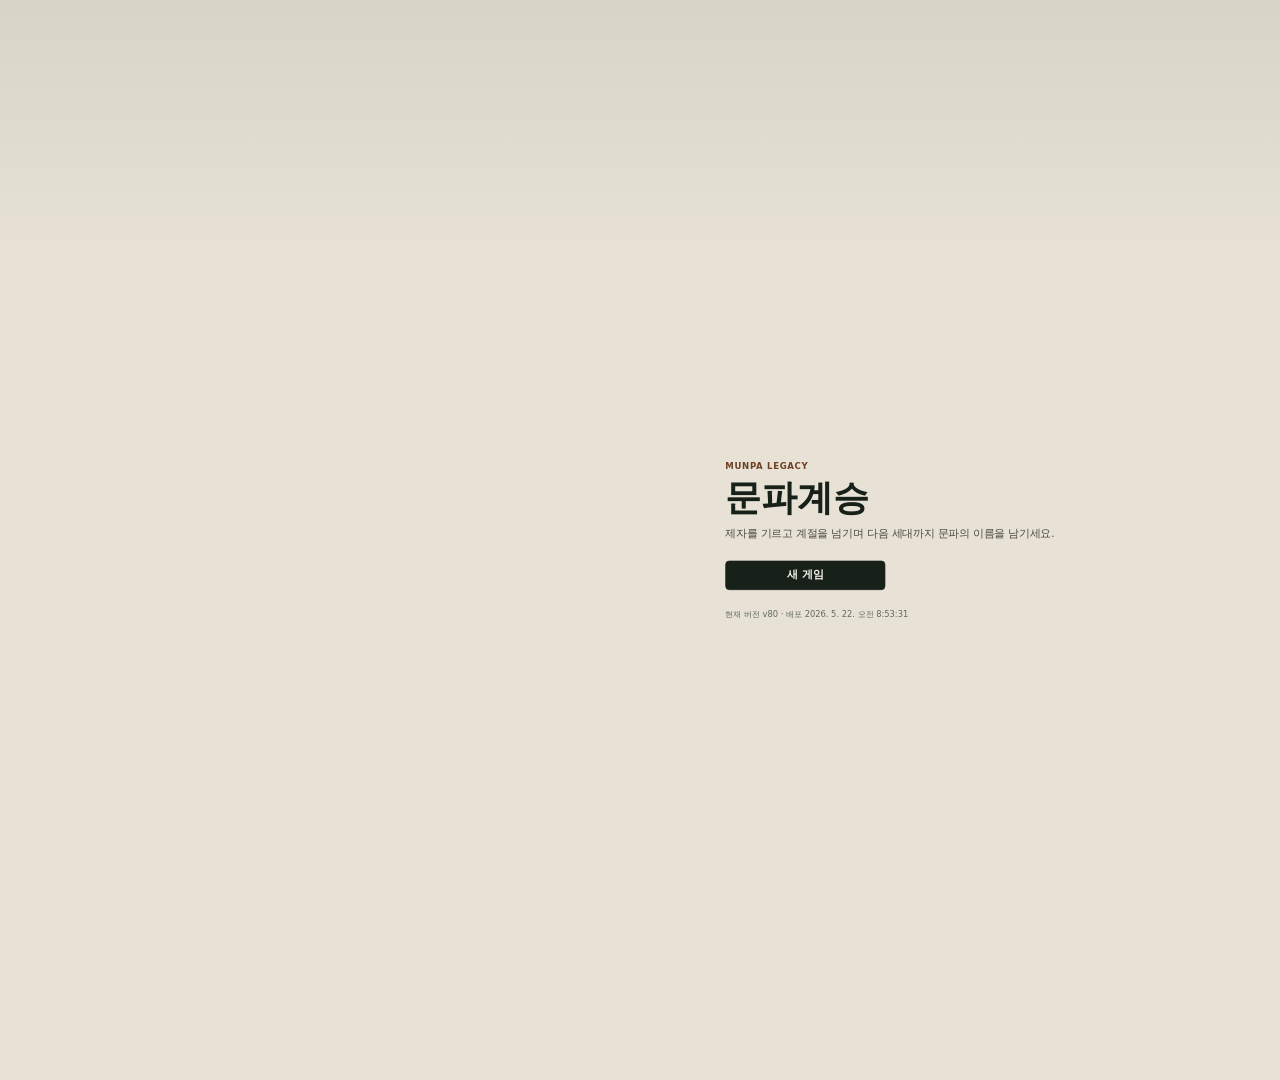
<file: index.html>
<!doctype html>
<html lang="ko">
  <head>
    <meta charset="utf-8">
    <meta name="viewport" content="width=device-width, initial-scale=1">
    <meta name="theme-color" content="#172019">
    <title>문파계승</title>
    <link rel="manifest" href="./manifest.webmanifest">
    <link rel="stylesheet" href="./styles.css">
  </head>
  <body>
    <main id="app" class="app-shell" aria-live="polite">
      <section id="welcomeView" class="welcome-view">
        <div class="welcome-copy">
          <p class="kicker">Munpa Legacy</p>
          <h1>문파계승</h1>
          <p>제자를 기르고 계절을 넘기며 다음 세대까지 문파의 이름을 남기세요.</p>
        </div>
        <div class="welcome-actions">
          <button id="continueGame" class="secondary-action" type="button" hidden>계속하기</button>
          <button id="viewRecords" class="secondary-action" type="button" hidden>기록 보기</button>
          <button id="newGame" class="primary-action" type="button">새 게임</button>
        </div>
        <p id="deploymentMeta" class="deployment-meta">-</p>
      </section>

      <section id="characterCreationView" class="character-creation-view" hidden>
        <header class="creation-header">
          <p class="kicker">캐릭터 생성</p>
          <h1>첫 무인을 만드세요</h1>
          <p class="creation-lead">개파와 문파 운영은 아직 잠겨 있습니다. 먼저 무공 싸움에서 살아남을 한 사람을 정합니다.</p>
        </header>

        <form id="characterForm" class="founder-form character-form">
          <fieldset class="portrait-picker">
            <legend>초상화</legend>
            <div id="characterPortraitOptions" class="portrait-options"></div>
          </fieldset>

          <label class="name-field" for="characterName">
            <span>이름</span>
            <div class="name-row">
              <input id="characterName" name="characterName" type="text" maxlength="12" autocomplete="off">
              <button id="randomCharacterName" class="icon-action" type="button" aria-label="이름 무작위" title="이름 무작위">
                <svg class="dice-icon" aria-hidden="true" viewBox="0 0 24 24">
                  <rect x="3" y="3" width="18" height="18" rx="4"></rect>
                  <circle cx="8" cy="8" r="1.6"></circle>
                  <circle cx="16" cy="8" r="1.6"></circle>
                  <circle cx="8" cy="16" r="1.6"></circle>
                  <circle cx="16" cy="16" r="1.6"></circle>
                  <circle cx="12" cy="12" r="1.6"></circle>
                </svg>
              </button>
            </div>
          </label>

          <fieldset class="weapon-picker">
            <legend>입문 무공</legend>
            <div id="weaponOptions" class="weapon-options"></div>
          </fieldset>

          <p class="creation-note">첫 목표는 토너먼트 우승입니다. 승리하면 개파 권한이 열리고, 이후 문파 운영 단계로 이어집니다.</p>
          <button class="primary-action" type="submit">수련 시작</button>
        </form>
      </section>

      <section id="founderView" class="founder-view" hidden>
        <header class="creation-header">
          <p class="kicker">개파조사</p>
          <h1>첫 문주를 정하세요</h1>
        </header>

        <form id="founderForm" class="founder-form">
          <fieldset class="portrait-picker">
            <legend>초상화</legend>
            <div id="portraitOptions" class="portrait-options"></div>
          </fieldset>

          <label class="name-field" for="sectNameInput">
            <span>문파 이름</span>
            <div class="name-row">
              <input id="sectNameInput" name="sectName" type="text" maxlength="12" autocomplete="off">
              <button id="randomSectName" class="icon-action" type="button" aria-label="문파 이름 무작위" title="문파 이름 무작위">
                <svg class="dice-icon" aria-hidden="true" viewBox="0 0 24 24">
                  <rect x="3" y="3" width="18" height="18" rx="4"></rect>
                  <circle cx="8" cy="8" r="1.6"></circle>
                  <circle cx="16" cy="8" r="1.6"></circle>
                  <circle cx="8" cy="16" r="1.6"></circle>
                  <circle cx="16" cy="16" r="1.6"></circle>
                  <circle cx="12" cy="12" r="1.6"></circle>
                </svg>
              </button>
            </div>
          </label>

          <label class="name-field" for="founderName">
            <span>개파조사 이름</span>
            <div class="name-row">
              <input id="founderName" name="founderName" type="text" maxlength="12" autocomplete="off">
              <button id="randomName" class="icon-action" type="button" aria-label="이름 무작위" title="이름 무작위">
                <svg class="dice-icon" aria-hidden="true" viewBox="0 0 24 24">
                  <rect x="3" y="3" width="18" height="18" rx="4"></rect>
                  <circle cx="8" cy="8" r="1.6"></circle>
                  <circle cx="16" cy="8" r="1.6"></circle>
                  <circle cx="8" cy="16" r="1.6"></circle>
                  <circle cx="16" cy="16" r="1.6"></circle>
                  <circle cx="12" cy="12" r="1.6"></circle>
                </svg>
              </button>
            </div>
          </label>

          <p class="creation-note">개파조사는 35세, 수명 120으로 시작합니다.</p>
          <button class="primary-action" type="submit">개파하기</button>
        </form>
      </section>

      <section id="gameView" class="game-view" hidden>
        <header class="fixed-status">
          <div class="sect-header">
            <div>
              <p id="sectContextLabel" class="kicker">현재 문파</p>
              <h1 id="sectName">-</h1>
            </div>
            <div class="header-actions">
              <p id="saveState" class="save-state">저장 확인 중</p>
              <button id="returnWelcome" class="secondary-action compact-action" type="button">처음으로</button>
            </div>
          </div>

          <div class="hud-row">
            <button id="founderCard" class="founder-card" type="button" aria-label="개파조사 상세 정보 열기">
              <div id="founderPortrait" class="portrait portrait-small"></div>
              <div>
                <div class="founder-label-row">
                  <p id="founderRoleKicker" class="kicker">개파조사</p>
                  <span id="founderRoleBadge" class="role-badge">장문인</span>
                </div>
                <h3 id="founderNameDisplay">-</h3>
                <p id="founderMeta">-</p>
              </div>
            </button>

            <article class="time-card" aria-label="현재 시간">
              <h3 id="seasonText">1년 봄</h3>
            </article>
          </div>
        </header>

        <div class="status-pane">
          <section class="scene-panel" aria-label="문파 상태">
            <div class="disciple-list" aria-label="제자 목록">
              <h3 id="memberListTitle">제자</h3>
              <p id="mainStatus" class="main-status">문파를 정비하는 중입니다</p>
              <div id="discipleList"></div>
            </div>
          </section>
        </div>

        <nav class="menu-bar" aria-label="게임 메뉴">
          <button id="openRecruitment" type="button">제자 모집</button>
          <button id="endTurn" type="button">턴 종료</button>
          <button id="openCheats" type="button" hidden>치트</button>
        </nav>
      </section>

      <section id="endingView" class="ending-view" hidden>
        <header class="ending-header">
          <p id="endingKicker" class="kicker">문파 멸망</p>
          <h1 id="endingTitle">-</h1>
          <p id="endingSummary">-</p>
        </header>

        <div id="endingStats" class="ending-stats"></div>

        <div class="ending-actions">
          <button id="endingReturnRecords" class="secondary-action" type="button">다른 기록 보기</button>
          <button id="endingReturnWelcome" class="primary-action" type="button">처음으로</button>
        </div>
      </section>

      <section id="recordsView" class="ending-view records-view" hidden>
        <header class="ending-header">
          <p class="kicker">플레이 기록</p>
          <h1>기록 보기</h1>
          <p>끝난 문파들의 기록을 훑어봅니다.</p>
        </header>

        <div id="recordsList" class="records-list"></div>

        <div class="ending-actions">
          <button id="clearRecords" class="danger-action" type="button">전체 삭제</button>
          <button id="recordsReturnWelcome" class="primary-action" type="button">처음으로</button>
        </div>
      </section>

      <div id="founderModal" class="modal-backdrop" hidden>
        <section class="modal-panel" role="dialog" aria-modal="true" aria-labelledby="founderModalTitle">
          <div class="panel-heading">
            <div>
              <p class="kicker">상세 정보</p>
              <h2 id="founderModalTitle">개파조사</h2>
            </div>
            <button id="closeFounderModal" class="secondary-action compact-action" type="button">닫기</button>
          </div>
          <div id="founderDetail" class="detail-grid"></div>
        </section>
      </div>

      <div id="recruitmentModal" class="modal-backdrop" hidden>
        <section id="recruitmentPanel" class="modal-panel recruitment-panel" role="dialog" aria-modal="true" aria-labelledby="recruitmentModalTitle">
          <div class="panel-heading">
            <div>
              <h2 id="recruitmentModalTitle">제자 모집</h2>
            </div>
          </div>

          <div id="candidateList" class="candidate-list"></div>

        </section>
      </div>

      <div id="cheatModal" class="modal-backdrop" hidden>
        <section class="modal-panel cheat-panel" role="dialog" aria-modal="true" aria-labelledby="cheatModalTitle">
          <div class="panel-heading">
            <div>
              <p class="kicker">개발 전용</p>
              <h2 id="cheatModalTitle">치트</h2>
            </div>
            <button id="closeCheats" class="secondary-action compact-action" type="button">닫기</button>
          </div>

          <div class="cheat-actions">
            <button data-cheat-action="age-to-lifespan" type="button">수명까지 노화</button>
            <button data-cheat-action="age-over-lifespan" type="button">수명 초과 1년</button>
            <button data-cheat-action="advance-year" type="button">1년 진행</button>
            <button data-cheat-action="advance-five-years" type="button">5년 진행</button>
            <button data-cheat-action="restore-health" type="button">건강 회복</button>
          </div>
        </section>
      </div>

      <aside id="cheatSidebar" class="cheat-sidebar" aria-label="치트" hidden>
        <div class="panel-heading">
          <div>
            <p class="kicker">개발 전용</p>
            <h2>치트</h2>
          </div>
        </div>
        <div id="cheatSummary" class="cheat-summary"></div>
        <div class="cheat-actions">
          <button data-cheat-action="age-to-lifespan" type="button">수명까지 노화</button>
          <button data-cheat-action="age-over-lifespan" type="button">수명 초과 1년</button>
          <button data-cheat-action="advance-year" type="button">1년 진행</button>
          <button data-cheat-action="advance-five-years" type="button">5년 진행</button>
          <button data-cheat-action="restore-health" type="button">건강 회복</button>
        </div>
      </aside>
    </main>

    <script type="module" src="./src/app.js"></script>
  </body>
</html>
</file>
<file: styles.css>
:root {
  --app-height: 100vh;
  --app-scale: 1;
  --desktop-stage-width: 1920px;
  --desktop-stage-height: 1080px;
  --color-page: #e7e2d5;
  --color-surface: #f8f5ed;
  --color-surface-raised: #ffffff;
  --color-panel: #efe8d8;
  --color-text: #172019;
  --color-text-muted: #5f675e;
  --color-text-soft: #4d4a42;
  --color-accent: #6d3f24;
  --color-border: #d3cbb8;
  --color-border-soft: rgba(23, 32, 25, 0.08);
  --color-action: #172019;
  --color-action-hover: #2d4336;
  --color-action-text: #f8f5ed;
  --color-focus: #172019;
  --color-page-glow: rgba(33, 45, 36, 0.08);
  color: var(--color-text);
  background: var(--color-page);
  font-family:
    Inter, ui-sans-serif, system-ui, -apple-system, BlinkMacSystemFont, "Segoe UI",
    sans-serif;
}

@media (prefers-color-scheme: dark) {
  :root {
    --color-page: #161812;
    --color-surface: #20251d;
    --color-surface-raised: #293024;
    --color-panel: #171d16;
    --color-text: #f0eadc;
    --color-text-muted: #aeb6a9;
    --color-text-soft: #d3cbb8;
    --color-accent: #e0ae73;
    --color-border: #4c5547;
    --color-border-soft: rgba(240, 234, 220, 0.12);
    --color-action: #e7dcc6;
    --color-action-hover: #f5ead5;
    --color-action-text: #172019;
    --color-focus: #f0eadc;
    --color-page-glow: rgba(240, 234, 220, 0.06);
  }
}

@supports (height: 100svh) {
  :root {
    --app-height: 100svh;
  }
}

@supports (height: 100dvh) {
  :root {
    --app-height: 100dvh;
  }
}

* {
  box-sizing: border-box;
}

html {
  height: var(--app-height);
  overflow-x: hidden;
  overflow-y: auto;
}

body {
  margin: 0;
  height: var(--app-height);
  overflow-x: hidden;
  overflow-y: auto;
  background:
    linear-gradient(180deg, var(--color-page-glow), transparent 260px),
    var(--color-page);
}

button {
  min-height: 44px;
  border: 1px solid var(--color-action);
  border-radius: 6px;
  padding: 0 16px;
  color: var(--color-action-text);
  background: var(--color-action);
  font: inherit;
  font-weight: 700;
  cursor: pointer;
  transition:
    background-color 120ms ease,
    border-color 120ms ease,
    color 120ms ease,
    transform 120ms ease;
}

button:hover {
  background: var(--color-action-hover);
}

button:active {
  transform: translateY(1px);
}

button:focus-visible,
input:focus-visible {
  outline: 3px solid color-mix(in srgb, var(--color-focus), transparent 72%);
  outline-offset: 2px;
}

.danger-action {
  border-color: #8a2f2f;
  color: #fff7f3;
  background: #8a2f2f;
}

.danger-action:hover {
  background: #a13a3a;
}

button:disabled {
  border-color: var(--color-border);
  color: var(--color-text-muted);
  background: color-mix(in srgb, var(--color-surface-raised), var(--color-border) 22%);
  cursor: not-allowed;
  opacity: 0.58;
}

button:disabled:hover {
  background: color-mix(in srgb, var(--color-surface-raised), var(--color-border) 22%);
}

[hidden] {
  display: none !important;
}

.app-shell {
  height: 100%;
  min-height: 0;
  overflow: hidden;
}

.welcome-view,
.character-creation-view,
.founder-view,
.game-view,
.ending-view {
  width: min(100%, 520px);
  height: 100%;
  min-height: 0;
  margin: 0 auto;
  overflow: hidden;
}

.welcome-view,
.character-creation-view,
.founder-view,
.ending-view {
  display: grid;
  align-content: center;
  gap: clamp(18px, 3vh, 28px);
  padding: clamp(18px, 4vh, 28px);
}

.character-creation-view,
.founder-view {
  align-content: start;
  background: var(--color-surface);
  overflow-y: auto;
}

.welcome-copy {
  display: grid;
  gap: 12px;
}

.kicker {
  margin: 0;
  color: var(--color-accent);
  font-size: 0.8rem;
  font-weight: 800;
  letter-spacing: 0.08em;
  text-transform: uppercase;
}

.welcome-copy h1,
.creation-header h1,
.sect-header h1 {
  margin: 0;
  font-size: clamp(2rem, 8vw, 3.4rem);
  line-height: 1.05;
  word-break: keep-all;
  text-wrap: balance;
}

.welcome-copy p:not(.kicker) {
  max-width: 32rem;
  margin: 0;
  color: var(--color-text-soft);
  font-size: 1rem;
  line-height: 1.7;
  word-break: keep-all;
  overflow-wrap: break-word;
  text-wrap: pretty;
}

.welcome-actions {
  display: flex;
  flex-wrap: wrap;
  gap: 10px;
}

.deployment-meta {
  margin: 0;
  color: var(--color-text-muted);
  font-size: 0.78rem;
  line-height: 1.4;
}

.primary-action,
.secondary-action {
  width: 100%;
  max-width: 240px;
}

.secondary-action {
  color: var(--color-text);
  background: var(--color-surface-raised);
}

.secondary-action:hover {
  background: var(--color-panel);
}

.creation-header {
  display: grid;
  gap: 6px;
  padding-top: clamp(0px, 2vh, 18px);
}

.creation-header h1 {
  font-size: clamp(1.9rem, 6vw, 2.55rem);
}

.creation-lead {
  max-width: 34rem;
  margin: 4px 0 0;
  color: var(--color-text-soft);
  font-size: 0.95rem;
  line-height: 1.6;
  word-break: keep-all;
  overflow-wrap: break-word;
  text-wrap: pretty;
}

.founder-form {
  display: grid;
  gap: clamp(14px, 2.4vh, 20px);
}

.portrait-picker {
  display: grid;
  gap: 12px;
  margin: 0;
  padding: 0;
  border: 0;
}

.portrait-picker legend,
.weapon-picker legend,
.name-field span {
  margin-bottom: 8px;
  color: var(--color-text);
  font-weight: 800;
}

.portrait-options {
  display: grid;
  grid-template-columns: repeat(2, minmax(0, 1fr));
  width: min(100%, 420px);
  gap: 10px;
}

.portrait-option {
  display: grid;
  aspect-ratio: 1;
  min-height: 0;
  padding: 6px;
  border: 1px solid var(--color-border);
  border-radius: 8px;
  color: var(--color-text);
  background: var(--color-surface-raised);
  box-shadow: none;
}

.portrait-selected-preview {
  grid-column: 1 / -1;
  display: grid;
  gap: 10px;
  padding: 6px;
  border: 1px solid var(--color-border);
  border-radius: 8px;
  background: var(--color-surface-raised);
  scroll-margin-block: 12px;
}

.portrait-option:hover {
  color: var(--color-text);
  background: var(--color-surface);
}

.portrait-option[aria-pressed="true"] {
  border-color: var(--color-focus);
  box-shadow: inset 0 0 0 2px var(--color-focus);
}

.portrait-life-preview {
  display: grid;
  grid-template-columns: repeat(3, minmax(0, 1fr));
  gap: 8px;
  min-width: 0;
  padding: 1px 1px 3px;
}

.portrait-age-card {
  display: grid;
  gap: 6px;
  min-width: 0;
  align-content: start;
  color: var(--color-text);
}

.portrait-age-card .portrait {
  width: 100%;
}

.portrait-age-label {
  color: var(--color-text-muted);
  font-size: 0.74rem;
  font-weight: 800;
  line-height: 1.1;
  text-align: center;
}

.portrait {
  position: relative;
  width: 100%;
  aspect-ratio: 1;
  min-height: 0;
  border: 1px solid color-mix(in srgb, var(--color-text), transparent 82%);
  border-radius: 8px;
  overflow: hidden;
  background:
    radial-gradient(circle at 50% 35%, var(--face) 0 17%, transparent 18%),
    radial-gradient(circle at 50% 72%, var(--robe) 0 30%, transparent 31%),
    linear-gradient(145deg, var(--bg-a), var(--bg-b));
}

.portrait-image {
  background:
    var(--portrait-image) center / cover no-repeat,
    linear-gradient(145deg, var(--bg-a), var(--bg-b));
}

.portrait-image::before,
.portrait-image::after {
  display: none;
}

.portrait::before {
  content: "";
  position: absolute;
  left: 50%;
  top: 26%;
  width: 38%;
  aspect-ratio: 1;
  border-radius: 50% 50% 45% 45%;
  background:
    radial-gradient(circle at 38% 44%, var(--color-text) 0 4%, transparent 5%),
    radial-gradient(circle at 62% 44%, var(--color-text) 0 4%, transparent 5%),
    linear-gradient(var(--hair) 0 34%, var(--face) 35%);
  transform: translateX(-50%);
}

.portrait::after {
  content: "";
  position: absolute;
  left: 50%;
  bottom: 10%;
  width: 58%;
  height: 42%;
  border-radius: 44% 44% 18% 18%;
  background: linear-gradient(145deg, var(--robe), var(--robe-dark));
  transform: translateX(-50%);
}

.portrait-small {
  width: 54px;
  min-width: 54px;
  height: 54px;
}

.weapon-picker {
  display: grid;
  gap: 12px;
  margin: 0;
  padding: 0;
  border: 0;
}

.weapon-options {
  display: grid;
  grid-template-columns: 1fr;
  gap: 10px;
}

.weapon-option {
  display: grid;
  gap: 8px;
  min-height: 116px;
  padding: 14px;
  border: 1px solid var(--color-border);
  border-radius: 8px;
  color: var(--color-text);
  background: var(--color-surface-raised);
  text-align: left;
}

.weapon-option:hover {
  color: var(--color-text);
  background: var(--color-panel);
}

.weapon-option[aria-pressed="true"] {
  border-color: var(--color-focus);
  box-shadow: inset 0 0 0 2px var(--color-focus);
}

.weapon-option.is-locked {
  color: var(--color-text-muted);
  background: color-mix(in srgb, var(--color-surface-raised), var(--color-border) 16%);
}

.weapon-option.is-locked:hover {
  background: color-mix(in srgb, var(--color-surface-raised), var(--color-border) 16%);
}

.weapon-header {
  display: flex;
  align-items: center;
  justify-content: space-between;
  gap: 10px;
  min-width: 0;
}

.weapon-header strong {
  font-size: 1.05rem;
  line-height: 1.2;
}

.weapon-badge {
  display: inline-flex;
  align-items: center;
  min-height: 22px;
  padding: 0 8px;
  border: 1px solid color-mix(in srgb, var(--color-accent) 45%, var(--color-border));
  border-radius: 999px;
  color: var(--color-accent);
  background: color-mix(in srgb, var(--color-accent) 9%, transparent);
  font-size: 0.72rem;
  font-weight: 800;
  line-height: 1;
  white-space: nowrap;
}

.lock-badge {
  color: var(--color-text-muted);
  border-color: var(--color-border);
  background: color-mix(in srgb, var(--color-border), transparent 70%);
}

.weapon-summary,
.weapon-meta {
  color: var(--color-text-soft);
  font-size: 0.88rem;
  line-height: 1.45;
  word-break: keep-all;
  overflow-wrap: break-word;
}

.weapon-meta {
  color: var(--color-text-muted);
  font-weight: 800;
}

.name-field {
  display: grid;
  gap: 8px;
}

.name-row {
  display: grid;
  grid-template-columns: minmax(0, 1fr) 52px;
  gap: 8px;
}

.name-row input {
  width: 100%;
  min-height: 44px;
  border: 1px solid var(--color-border);
  border-radius: 6px;
  padding: 0 12px;
  color: var(--color-text);
  background: var(--color-surface-raised);
  font: inherit;
  font-weight: 700;
}

.icon-action {
  display: flex;
  align-items: center;
  justify-content: center;
  width: 52px;
  min-width: 52px;
  min-height: 44px;
  padding: 0;
  color: var(--color-text);
  background: var(--color-surface-raised);
  line-height: 1;
}

.icon-action:hover {
  background: var(--color-panel);
}

.dice-icon {
  display: block;
  width: 25px;
  height: 25px;
  overflow: visible;
}

.dice-icon rect {
  fill: none;
  stroke: currentColor;
  stroke-width: 2;
}

.dice-icon circle {
  fill: currentColor;
}

.founder-form > .primary-action {
  max-width: none;
}

.creation-note {
  margin: 0;
  color: var(--color-text-muted);
  font-size: 0.9rem;
  line-height: 1.5;
}

.ending-view {
  height: 100%;
  min-height: 0;
  align-content: stretch;
  grid-template-rows: auto minmax(0, 1fr) auto;
  background: var(--color-surface);
  overflow: hidden;
  padding-bottom: clamp(18px, 4vh, 28px);
  -webkit-overflow-scrolling: touch;
}

.ending-header {
  display: grid;
  gap: 8px;
}

.ending-header h1,
.ending-header p {
  margin: 0;
}

.ending-header h1 {
  font-size: clamp(2rem, 8vw, 3rem);
  line-height: 1.05;
}

.ending-header p:not(.kicker) {
  color: var(--color-text-soft);
  line-height: 1.6;
}

.ending-stats {
  display: grid;
  align-content: start;
  gap: 10px;
  min-height: 0;
  overflow-y: auto;
  padding-right: 6px;
  -webkit-overflow-scrolling: touch;
}

.ending-stat {
  display: flex;
  align-items: center;
  justify-content: space-between;
  gap: 12px;
  padding: 13px 14px;
  border: 1px solid var(--color-border);
  border-radius: 8px;
  background: var(--color-surface-raised);
}

.ending-stat span {
  color: var(--color-text-muted);
  font-weight: 800;
}

.ending-stat strong {
  text-align: right;
}

.ending-actions {
  display: grid;
  grid-template-columns: repeat(2, minmax(0, 1fr));
  gap: 10px;
  margin-top: 4px;
  padding-top: 12px;
  border-top: 1px solid var(--color-border);
  background: var(--color-surface);
}

.ending-actions > .primary-action,
.ending-actions > .secondary-action {
  width: 100%;
  max-width: none;
}

.lineage-block {
  display: grid;
  gap: 10px;
  padding: 14px;
  border: 1px solid var(--color-border);
  border-radius: 8px;
  background: var(--color-surface-raised);
}

.lineage-block h2 {
  margin: 0;
  font-size: 1rem;
}

.lineage-block ol {
  display: grid;
  gap: 8px;
  margin: 0;
  padding-left: 1.35rem;
}

.lineage-block li {
  padding-left: 2px;
}

.lineage-block strong {
  display: block;
}

.lineage-block span {
  color: var(--color-text-muted);
  font-size: 0.86rem;
}

.minor-note {
  margin: 0;
  color: var(--color-text-muted);
  font-size: 0.9rem;
}

.records-list {
  display: grid;
  align-content: start;
  gap: 10px;
  min-height: 0;
  overflow-y: auto;
  padding-right: 6px;
}

.record-card {
  position: relative;
}

.record-main {
  display: grid;
  gap: 5px;
  width: 100%;
  min-height: 0;
  padding: 14px;
  border: 1px solid var(--color-border);
  border-radius: 8px;
  color: var(--color-text);
  background: var(--color-surface-raised);
  text-align: left;
  padding-right: 54px;
}

.record-main:hover {
  color: var(--color-text);
  background: var(--color-panel);
}

.record-main strong {
  font-size: 1rem;
}

.record-main span {
  color: var(--color-text-muted);
  font-size: 0.88rem;
}

.record-delete {
  position: absolute;
  top: 8px;
  right: 8px;
  display: flex;
  align-items: center;
  justify-content: center;
  width: 34px;
  min-width: 34px;
  min-height: 34px;
  padding: 0;
}

.record-delete svg {
  width: 18px;
  height: 18px;
  fill: none;
  stroke: currentColor;
  stroke-linecap: round;
  stroke-linejoin: round;
  stroke-width: 2;
}

.game-view {
  display: grid;
  grid-template-rows: auto minmax(0, 1fr) auto;
  background: var(--color-surface);
  box-shadow: 0 0 0 1px var(--color-border-soft);
}

.fixed-status {
  display: grid;
  gap: 14px;
  padding: 20px 20px 16px;
  border-bottom: 1px solid var(--color-border);
  background: var(--color-surface);
  z-index: 1;
}

.status-pane {
  min-height: 0;
  padding: 0 20px 20px;
  overflow: auto;
}

.sect-header {
  display: flex;
  align-items: flex-start;
  justify-content: space-between;
  gap: 16px;
}

.sect-header h1 {
  margin-top: 4px;
  font-size: clamp(1.8rem, 7vw, 2.8rem);
}

.save-state {
  flex: 0 0 auto;
  margin: 0;
  color: var(--color-text-muted);
  font-size: 0.85rem;
  text-align: right;
}

.header-actions {
  display: grid;
  justify-items: end;
  gap: 8px;
}

.compact-action {
  width: auto;
  min-height: 34px;
  padding: 0 10px;
  font-size: 0.85rem;
}

.scene-panel {
  display: grid;
  min-height: 100%;
  padding: 18px 0 0;
}

.disciple-list {
  display: grid;
  align-content: start;
  gap: 12px;
  min-height: 100%;
}

.hud-row {
  display: grid;
  grid-template-columns: minmax(0, 1fr) auto;
  gap: 8px;
  align-items: stretch;
}

.founder-card {
  display: flex;
  align-items: center;
  width: 100%;
  min-height: 0;
  gap: 10px;
  padding: 8px 10px;
  border: 1px solid var(--color-border);
  border-radius: 8px;
  color: var(--color-text);
  background: var(--color-surface-raised);
  text-align: left;
}

.founder-card:hover {
  color: var(--color-text);
  background: var(--color-panel);
}

.founder-card h3,
.founder-card p {
  margin: 0;
}

.founder-card h3 {
  margin-top: 1px;
  font-size: 1rem;
}

.founder-label-row {
  display: flex;
  align-items: center;
  gap: 6px;
}

.role-badge {
  display: inline-flex;
  align-items: center;
  min-height: 18px;
  padding: 0 6px;
  border: 1px solid color-mix(in srgb, var(--color-accent) 45%, var(--color-border));
  border-radius: 999px;
  color: var(--color-accent);
  background: color-mix(in srgb, var(--color-accent) 9%, transparent);
  font-size: 0.68rem;
  font-weight: 800;
  line-height: 1;
}

.founder-card p:not(.kicker) {
  margin-top: 2px;
  color: var(--color-text-muted);
  font-size: 0.82rem;
}

.health-chip {
  display: inline-flex;
  align-items: center;
  margin-left: 4px;
  min-height: 18px;
  padding: 0 6px;
  border: 1px solid var(--color-border);
  border-radius: 999px;
  color: var(--color-text);
  font-weight: 800;
  line-height: 1;
}

.health-chip.health-excellent {
  background: #fffdf8;
}

.health-chip.health-stable {
  background: #fff1df;
  border-color: #e2c4a3;
}

.health-chip.health-weak {
  background: #ffd2c2;
  border-color: #d99682;
}

.health-chip.health-critical {
  background: #f0a1a1;
  border-color: #bd6666;
}

.time-card {
  display: grid;
  align-content: center;
  min-width: 96px;
  padding: 8px 10px;
  border: 1px solid var(--color-border);
  border-radius: 8px;
  background: var(--color-panel);
  text-align: center;
}

.time-card h3,
.time-card p {
  margin: 0;
}

.time-card h3 {
  font-size: 0.98rem;
}

.disciple-list h3 {
  margin: 0;
  font-size: 1rem;
}

.main-status {
  margin: -4px 0 0;
  color: var(--color-text-muted);
  font-size: 0.88rem;
}

.disciple-card {
  display: grid;
  grid-template-columns: 54px minmax(0, 1fr);
  align-items: center;
  width: 100%;
  gap: 6px;
  padding: 14px;
  border: 1px solid var(--color-border);
  border-radius: 8px;
  color: var(--color-text);
  background: var(--color-surface-raised);
  text-align: left;
}

.disciple-card:hover {
  color: var(--color-text);
  background: var(--color-panel);
}

.disciple-identity {
  display: grid;
  min-width: 0;
  gap: 5px;
}

.disciple-card strong {
  font-size: 1rem;
}

.disciple-card span {
  color: var(--color-text-muted);
  font-size: 0.9rem;
}

.empty-state {
  margin: 0;
  padding: 14px;
  border: 1px dashed var(--color-border);
  border-radius: 8px;
  color: var(--color-text-muted);
  background: var(--color-surface-raised);
}

.menu-bar {
  display: grid;
  grid-template-columns: repeat(auto-fit, minmax(130px, 1fr));
  gap: 10px;
  max-height: 40vh;
  padding: 12px;
  border-top: 1px solid var(--color-border);
  background: var(--color-panel);
  overflow-y: auto;
}

.menu-bar button {
  width: 100%;
}

.recruitment-panel {
  display: grid;
  grid-template-rows: auto minmax(0, 1fr) auto;
  width: min(100%, 500px);
  max-height: min(720px, 92vh);
  overflow: hidden;
}

.cheat-panel {
  width: min(100%, 420px);
}

.cheat-sidebar {
  display: none;
}

.cheat-summary {
  display: grid;
  gap: 8px;
}

.cheat-summary > div {
  display: flex;
  align-items: center;
  justify-content: space-between;
  gap: 12px;
  padding: 10px;
  border: 1px solid var(--color-border);
  border-radius: 8px;
  background: var(--color-surface);
}

.cheat-summary span {
  color: var(--color-text-muted);
  font-weight: 800;
}

.cheat-actions {
  display: grid;
  gap: 8px;
}

.cheat-actions button {
  width: 100%;
}

.panel-heading {
  display: flex;
  align-items: flex-start;
  justify-content: space-between;
  gap: 12px;
}

.panel-heading h2 {
  margin: 2px 0 0;
  font-size: 1.25rem;
}

.candidate-list {
  display: grid;
  align-content: start;
  gap: 12px;
  min-height: 0;
  margin-inline: -4px;
  padding: 0 4px 6px;
  overflow-y: auto;
}

.candidate-progress {
  display: flex;
  align-items: center;
  justify-content: space-between;
  gap: 12px;
  color: var(--color-text-muted);
  font-size: 0.86rem;
}

.candidate-progress strong {
  color: var(--color-text);
  font-size: 0.92rem;
}

.candidate-dots {
  display: flex;
  align-items: center;
  gap: 6px;
}

.candidate-dot {
  width: 11px;
  min-width: 11px;
  height: 11px;
  min-height: 11px;
  padding: 0;
  border: 1px solid var(--color-border);
  border-radius: 999px;
  background: var(--color-surface-raised);
}

.candidate-dot.reject {
  border-color: #c89494;
  background: #f1dddd;
}

.candidate-dot.accept {
  border-color: #74a889;
  background: #dcefe4;
}

.candidate-dot[aria-current="true"] {
  width: 22px;
}

.candidate-card {
  position: relative;
  display: grid;
  justify-items: center;
  gap: 14px;
  padding: 16px;
  border: 1px solid var(--color-border);
  border-radius: 8px;
  background: var(--color-surface);
}

.candidate-portrait {
  width: min(100%, 152px);
  min-width: 0;
  height: auto;
}

.candidate-summary {
  display: grid;
  justify-items: center;
  gap: 12px;
  align-items: center;
  width: 100%;
  text-align: center;
}

.candidate-identity {
  display: grid;
  gap: 5px;
  min-width: 0;
}

.candidate-summary strong,
.candidate-identity strong {
  min-width: 0;
  overflow-wrap: anywhere;
  font-size: 1.28rem;
}

.candidate-meta {
  display: flex;
  align-items: center;
  justify-content: center;
  flex-wrap: wrap;
  gap: 5px;
}

.candidate-stat {
  margin: 0;
  color: var(--color-text);
  font-size: 1.05rem;
  font-weight: 900;
  white-space: nowrap;
}

.lifespan-chip {
  display: inline-flex;
  align-items: center;
  min-height: 24px;
  padding: 0 8px;
  border: 1px solid var(--color-border);
  border-radius: 999px;
  color: var(--color-text-muted);
  background: var(--color-surface-raised);
  font-size: 0.78rem;
  font-weight: 800;
  white-space: nowrap;
}

.candidate-nav {
  display: grid;
  grid-template-columns: repeat(3, minmax(0, 1fr));
  gap: 8px;
}

.candidate-nav .primary-action,
.candidate-nav .secondary-action {
  max-width: none;
}

.candidate-detail-stats {
  display: grid;
  grid-template-columns: repeat(2, minmax(0, 1fr));
  gap: 8px;
  width: 100%;
}

.modal-backdrop {
  position: fixed;
  inset: 0;
  display: grid;
  place-items: center;
  padding: 18px;
  background: rgba(0, 0, 0, 0.42);
  z-index: 10;
}

.modal-backdrop.stacked-modal {
  z-index: 12;
}

.modal-panel {
  display: grid;
  width: min(100%, 460px);
  max-height: min(640px, 92vh);
  gap: 16px;
  overflow: visible;
  border: 1px solid var(--color-border);
  border-radius: 8px;
  padding: 18px;
  background: var(--color-surface-raised);
  box-shadow: 0 20px 70px rgba(0, 0, 0, 0.28);
}

.detail-grid {
  display: grid;
  gap: 10px;
}

.detail-character h3,
.detail-character p {
  margin: 0;
}

.detail-character h3 {
  margin-top: 1px;
  font-size: 1rem;
}

.detail-stat-row {
  display: grid;
  grid-template-columns: repeat(2, minmax(0, 1fr));
  gap: 8px;
}

.detail-item {
  display: flex;
  align-items: center;
  justify-content: space-between;
  gap: 12px;
  padding: 12px;
  border: 1px solid var(--color-border);
  border-radius: 8px;
  background: var(--color-surface);
}

.detail-item span {
  color: var(--color-text-muted);
  font-weight: 800;
}

.detail-item strong {
  font-size: 1.15rem;
}

.detail-item.important {
  border-color: color-mix(in srgb, var(--color-accent), var(--color-border) 38%);
  background: color-mix(in srgb, var(--color-surface), var(--color-accent) 9%);
}

.detail-item.important span {
  color: var(--color-accent);
}

.detail-item.important strong {
  font-size: 1.28rem;
  color: var(--color-text);
}

.tooltip-wrap {
  position: relative;
  display: inline-flex;
  vertical-align: middle;
}

.tooltip-mark {
  width: 22px;
  min-width: 22px;
  min-height: 22px;
  border-radius: 999px;
  padding: 0;
  color: var(--color-action-text);
  background: var(--color-action);
  font-size: 0.8rem;
  line-height: 1;
}

.tooltip-bubble {
  position: absolute;
  left: 0;
  top: calc(100% + 8px);
  z-index: 2;
  width: min(260px, 78vw);
  padding: 10px 12px;
  border: 1px solid var(--color-border);
  border-radius: 8px;
  color: var(--color-text);
  background: var(--color-surface-raised);
  box-shadow: 0 12px 34px rgba(0, 0, 0, 0.18);
  font-size: 0.82rem;
  font-weight: 600;
  line-height: 1.45;
  opacity: 0;
  pointer-events: none;
  transform: translateY(-4px);
  transition:
    opacity 120ms ease,
    transform 120ms ease;
}

.tooltip-wrap:hover .tooltip-bubble,
.tooltip-mark:focus-visible + .tooltip-bubble {
  opacity: 1;
  transform: translateY(0);
}

@media (min-width: 1024px) {
  body {
    display: grid;
    place-items: center;
    padding: 0;
    overflow: hidden;
  }

  .app-shell {
    width: var(--desktop-stage-width);
    height: var(--desktop-stage-height);
    transform: scale(var(--app-scale));
    transform-origin: center;
  }

  .welcome-view,
  .character-creation-view,
  .founder-view,
  .ending-view {
    width: min(100%, 760px);
    height: 100%;
    min-height: 0;
    border-radius: 10px;
    overflow: hidden;
  }

  .game-view {
    width: min(100%, 1500px);
    height: 100%;
    min-height: 0;
    border-radius: 10px;
    overflow: hidden;
  }

  .character-creation-view,
  .founder-view {
    overflow-y: auto;
  }

  .portrait-options {
    grid-template-columns: repeat(3, 220px);
    width: min(100%, 704px);
    gap: 14px;
  }

  .portrait-option {
    padding: 8px;
  }

  .portrait-selected-preview {
    gap: 10px;
    padding: 8px;
  }

  .portrait-life-preview {
    gap: 10px;
  }

  .portrait-age-card {
    gap: 8px;
  }

  .portrait-age-label {
    font-size: 0.85rem;
  }

  .weapon-options {
    grid-template-columns: repeat(2, minmax(0, 1fr));
    gap: 14px;
  }

  .weapon-option {
    min-height: 136px;
    padding: 18px;
  }

  .weapon-header strong {
    font-size: 1.18rem;
  }

  .ending-view {
    overflow-y: auto;
  }

  .fixed-status {
    gap: 20px;
    padding: 34px 40px 24px;
  }

  .status-pane {
    padding: 0 40px 32px;
  }

  .sect-header {
    gap: 24px;
  }

  .sect-header h1 {
    font-size: clamp(3.2rem, 4vw, 4.6rem);
  }

  .save-state {
    font-size: 1rem;
  }

  .compact-action {
    min-height: 42px;
    padding-inline: 16px;
    font-size: 1rem;
  }

  .hud-row {
    gap: 16px;
  }

  .founder-card {
    gap: 18px;
    padding: 18px 20px;
  }

  .founder-card h3 {
    font-size: 1.3rem;
  }

  .founder-card p:not(.kicker),
  .main-status {
    font-size: 1rem;
  }

  .role-badge,
  .health-chip {
    min-height: 22px;
    padding-inline: 8px;
  }

  .game-view .portrait-small {
    width: 112px;
    min-width: 112px;
    height: 112px;
  }

  .disciple-list {
    gap: 16px;
  }

  .disciple-list h3 {
    font-size: 1.25rem;
  }

  .disciple-card {
    grid-template-columns: 112px minmax(0, 1fr);
    gap: 18px;
    padding: 22px;
  }

  .disciple-card strong {
    font-size: 1.2rem;
  }

  .disciple-card span {
    font-size: 1rem;
  }

  .time-card {
    min-width: 160px;
    padding: 18px 20px;
  }

  .time-card h3 {
    font-size: 1.25rem;
  }

  .menu-bar {
    gap: 14px;
    padding: 18px 20px;
  }

  .menu-bar button {
    min-height: 54px;
    font-size: 1.05rem;
  }

  .app-shell:has(.cheat-sidebar:not([hidden])) {
    display: grid;
    grid-template-columns: 1500px 360px;
    gap: 32px;
    align-items: stretch;
    justify-content: center;
  }

  .app-shell:has(.cheat-sidebar:not([hidden])) .game-view {
    width: 100%;
    margin: 0;
  }

  .cheat-sidebar:not([hidden]) {
    position: static;
    display: grid;
    align-content: start;
    gap: 18px;
    width: 100%;
    height: 100%;
    overflow-y: auto;
    padding: 24px;
    border: 1px solid var(--color-border);
    border-radius: 10px;
    background: var(--color-surface-raised);
  }

  .cheat-summary > div {
    padding: 14px;
    font-size: 1rem;
  }

  .cheat-actions {
    gap: 10px;
  }

  .cheat-actions button {
    min-height: 54px;
    font-size: 1.05rem;
  }

  .modal-backdrop {
    padding: 48px;
  }

  .modal-panel {
    width: min(100%, 900px);
    max-height: min(860px, 92vh);
    gap: 24px;
    padding: 30px;
    border-radius: 10px;
  }

  .recruitment-panel {
    width: min(100%, 1040px);
    max-height: min(900px, 92vh);
  }

  .cheat-panel {
    width: min(100%, 760px);
  }

  .panel-heading h2 {
    font-size: 1.75rem;
  }

  .detail-grid {
    gap: 18px;
  }

  .detail-character {
    gap: 20px;
    padding: 22px;
  }

  .modal-panel .portrait-small {
    width: 138px;
    min-width: 138px;
    height: 138px;
  }

  .detail-character h3 {
    font-size: 1.55rem;
  }

  .detail-character p,
  .detail-item span,
  .tooltip-bubble {
    font-size: 1rem;
  }

  .detail-stat-row {
    gap: 14px;
  }

  .detail-item {
    padding: 18px;
  }

  .detail-item strong {
    font-size: 1.45rem;
  }

  .detail-item.important strong {
    font-size: 1.6rem;
  }

  .tooltip-bubble {
    width: min(460px, 52vw);
  }

  .candidate-list {
    gap: 18px;
  }

  .candidate-card {
    gap: 20px;
    padding: 26px;
  }

  .candidate-portrait {
    width: min(100%, 240px);
  }

  .candidate-summary strong,
  .candidate-identity strong {
    font-size: 1.45rem;
  }

  .candidate-meta,
  .candidate-stat {
    font-size: 1.05rem;
  }

  .candidate-detail-stats,
  .candidate-nav {
    gap: 12px;
  }

  .app-shell:has(.cheat-sidebar:not([hidden])) #openCheats {
    display: none;
  }
}

@media (max-width: 420px) {
  .portrait-selected-preview {
    min-height: 0;
  }

  .sect-header {
    gap: 10px;
  }

  .save-state {
    max-width: 9.5rem;
    font-size: 0.72rem;
    line-height: 1.25;
    text-align: right;
  }

  .header-actions {
    justify-items: end;
  }

  .compact-action {
    min-height: 30px;
    padding: 0 8px;
    font-size: 0.78rem;
  }

  .time-card {
    min-width: 76px;
    padding-inline: 8px;
  }

  .candidate-card {
    gap: 12px;
    padding: 12px;
  }

  .candidate-portrait {
    width: min(100%, 132px);
    min-width: 0;
    height: auto;
  }

  .candidate-summary {
    gap: 6px;
  }

  .detail-stat-row {
    gap: 6px;
  }

  .detail-stat-row .detail-item {
    padding: 10px;
  }

}
</file>
